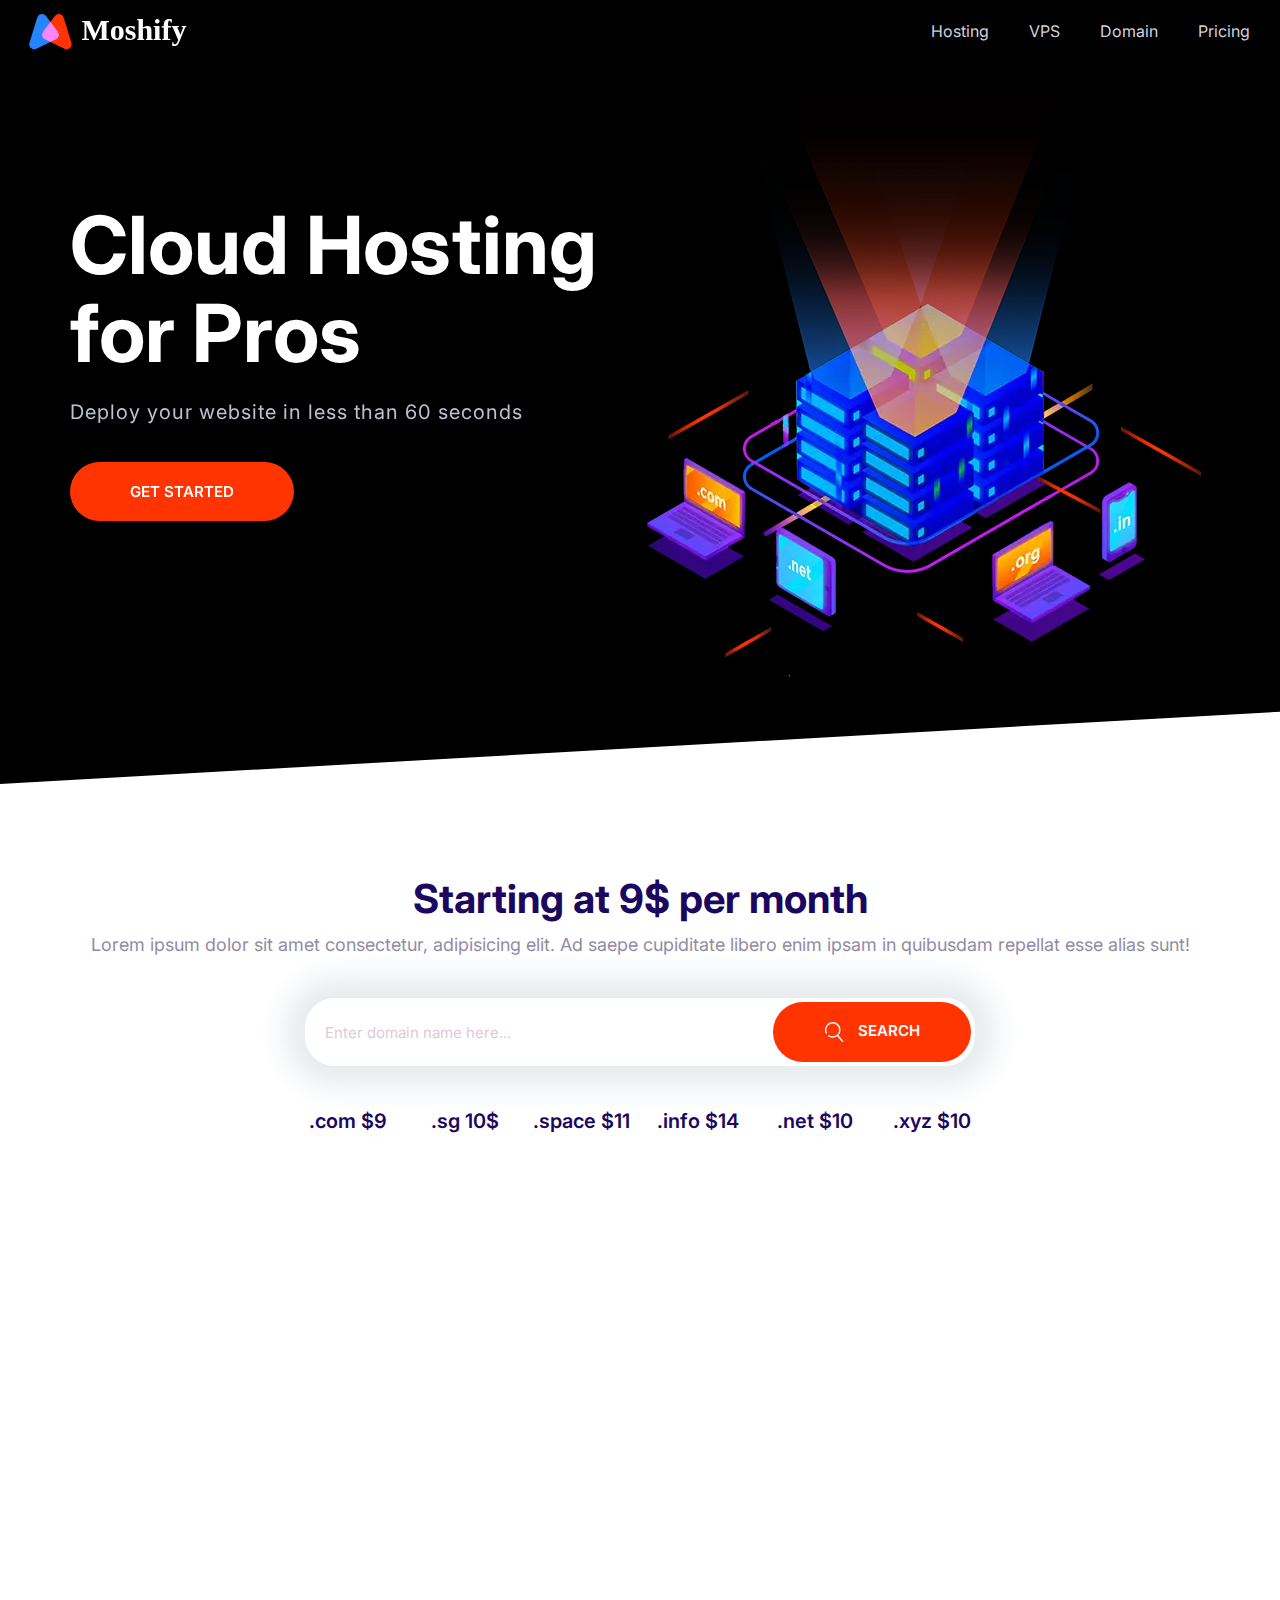
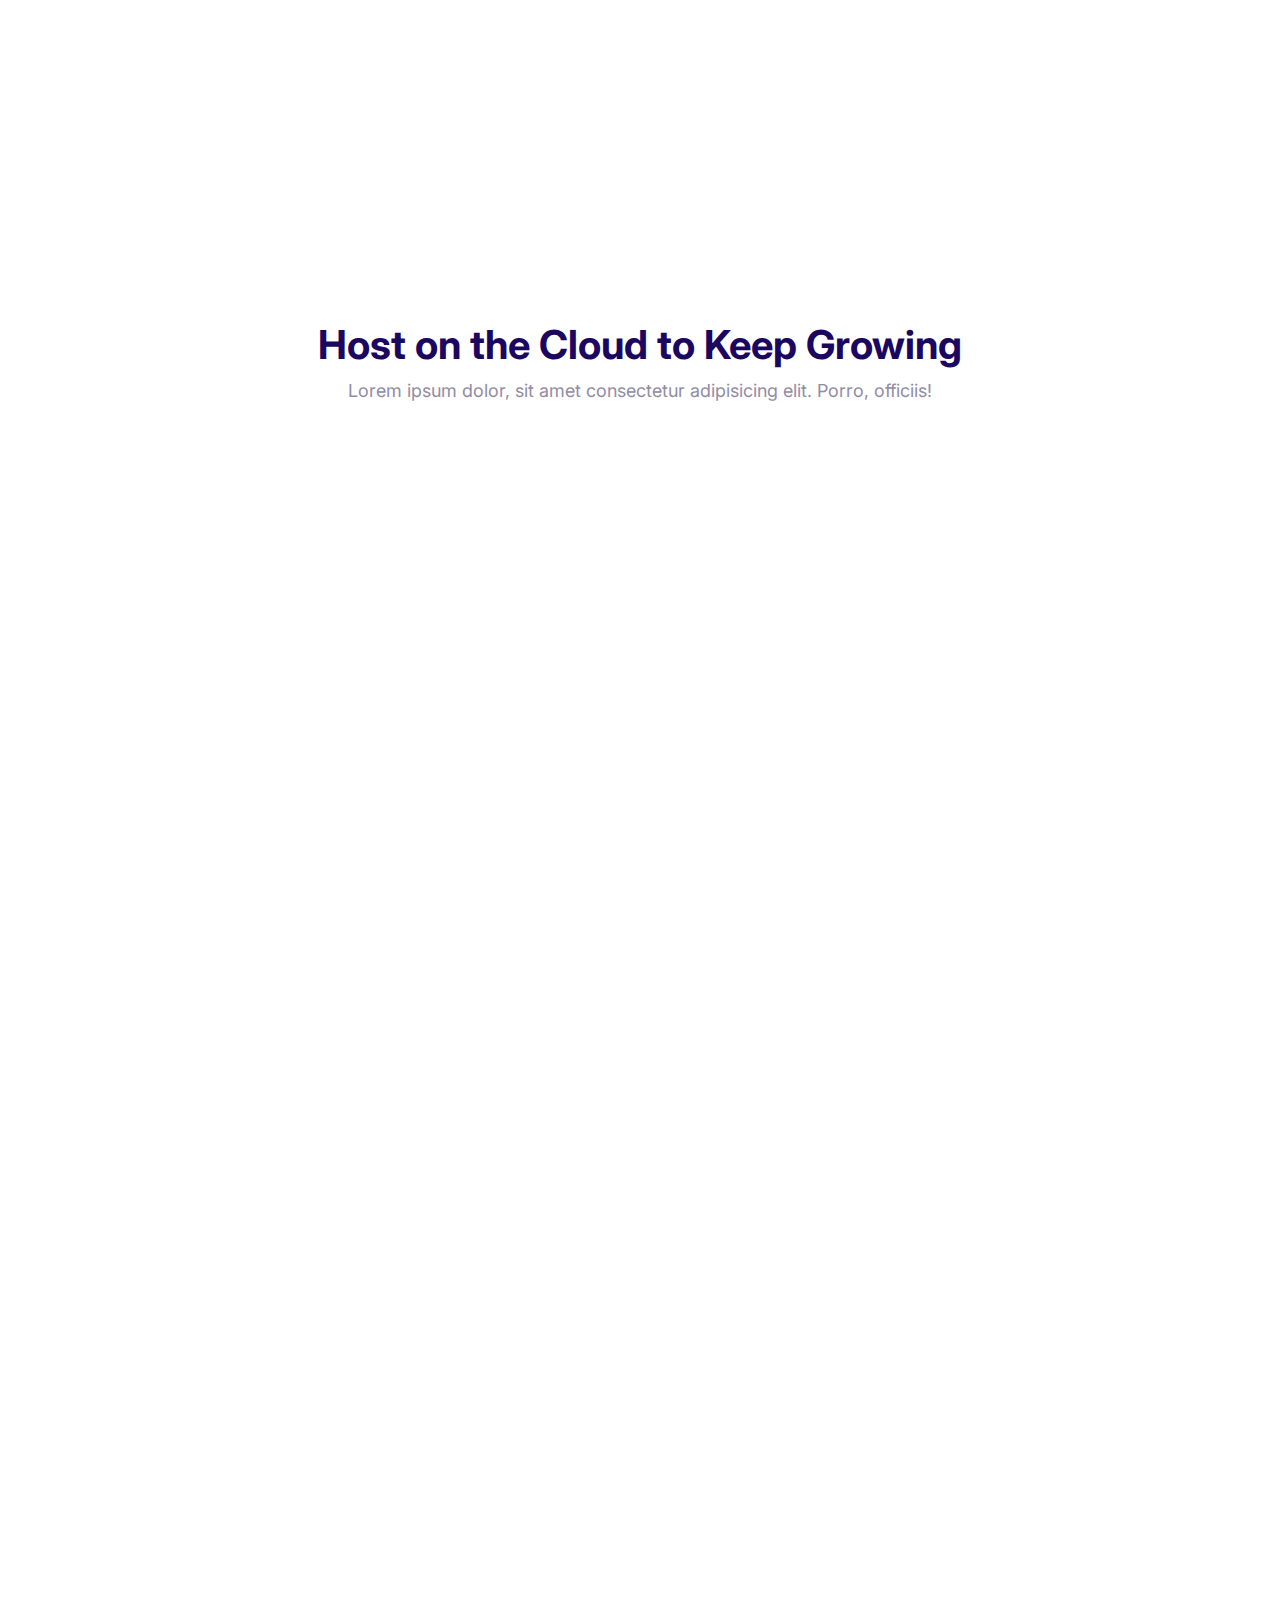
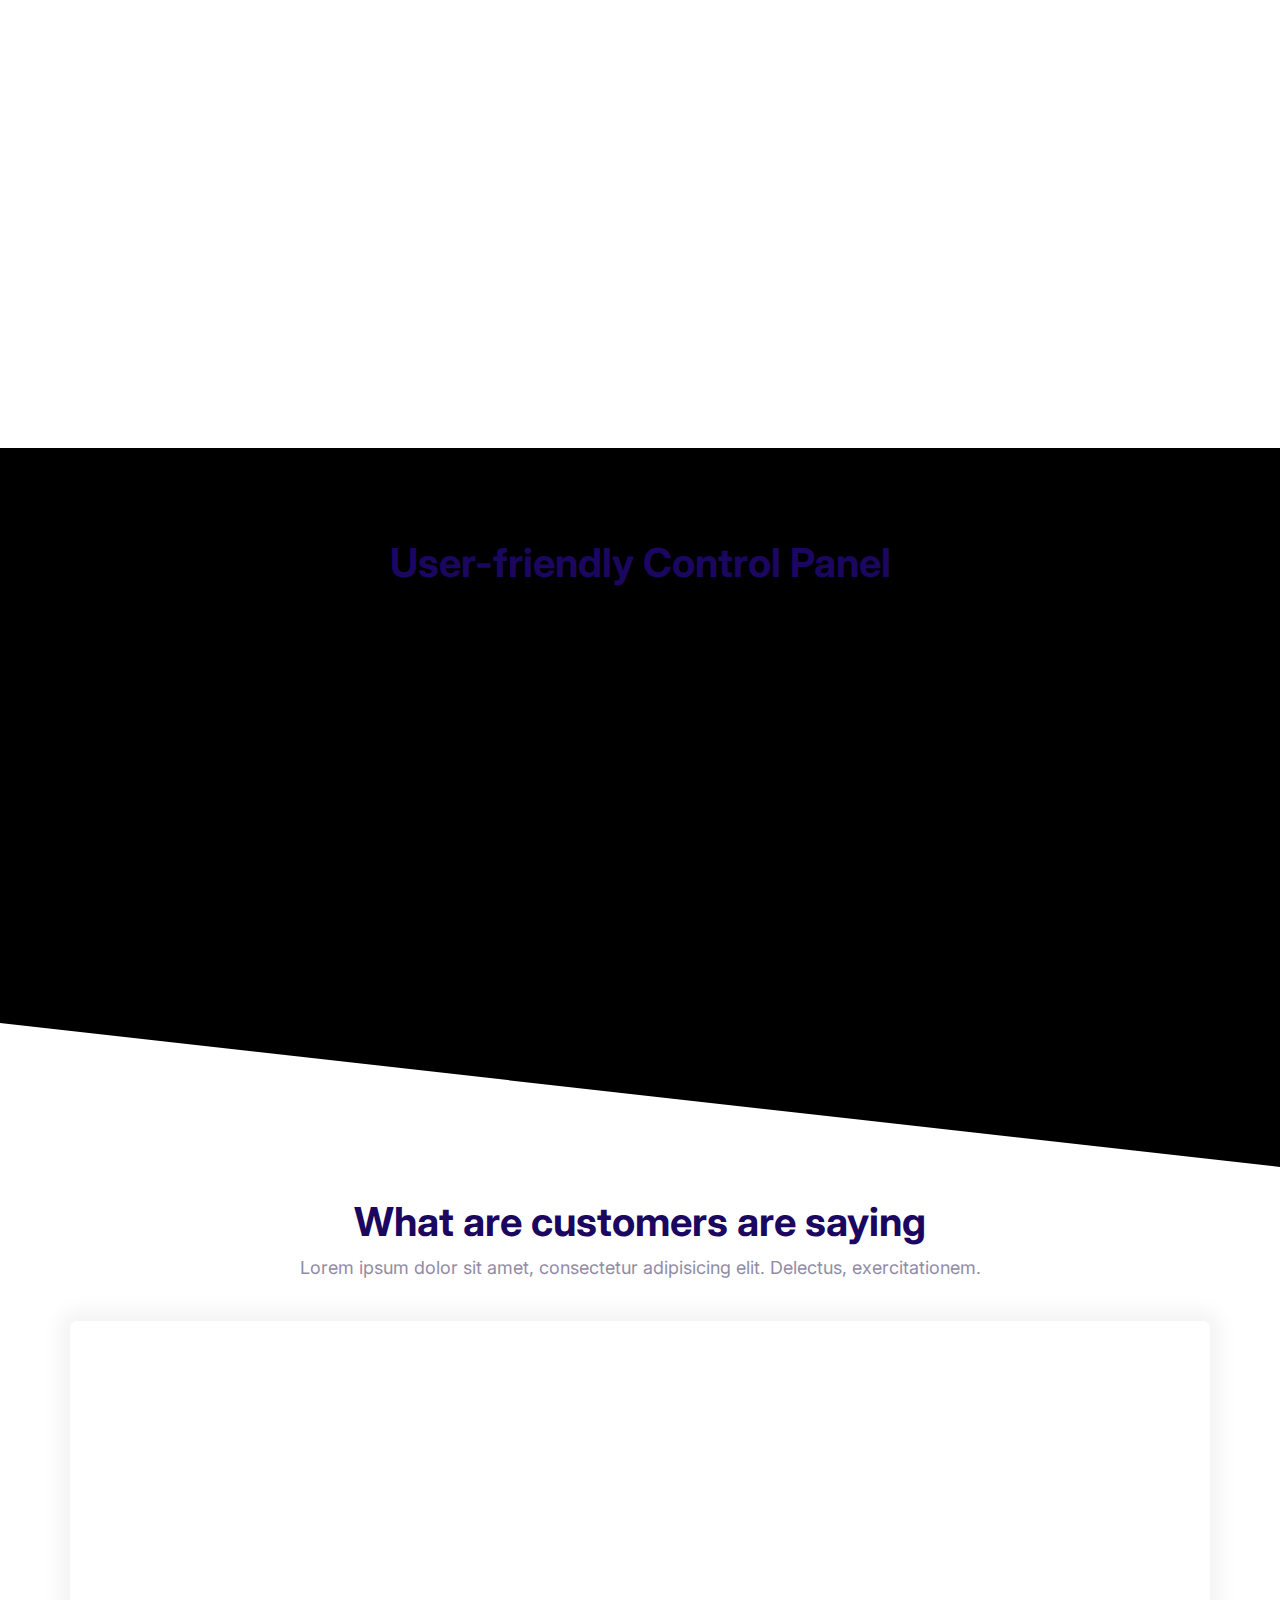
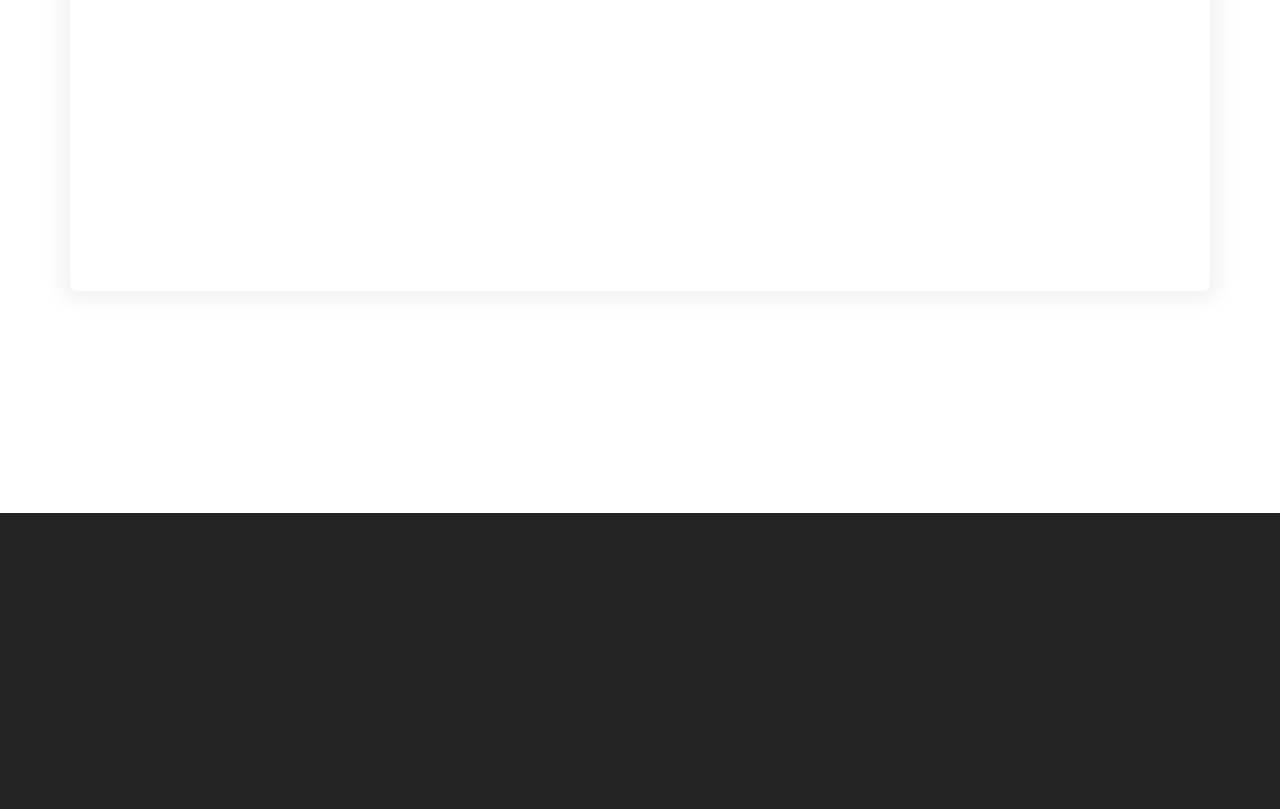
<file: index.html>
<!DOCTYPE html>
<html lang="en">
  <head>
    <meta charset="UTF-8" />
    <meta name="viewport" content="width=device-width, initial-scale=1.0" />
    <meta name="description" content="Deploy your website in less than 60 seconds.">
    <meta property="og:title" content="Moshify...">
    <meta property="og:description" content="website">
    <meta property="og:image" content="http://...">
    <meta property="og:url" content="https://moshified.com">
    <title>Moshify - Go Online For Just $9</title>
    <link rel="preconnect" href="https://fonts.gstatic.com" />
    <link
      href="https://fonts.googleapis.com/css2?family=Inter:wght@400;600;700&display=swap"
      rel="stylesheet"
    />
    <link rel="stylesheet" href="css/normalize.css" />
    <link rel="stylesheet" href="css/styles.css" />
    <link rel="stylesheet" href="https://unpkg.com/aos@next/dist/aos.css" /> 

  </head>
  <body>
    <header>
      <nav class="nav collapsible">
        <a class="nav__brand" href="/"><img src="images/logo.svg" alt="" /></a>
        <svg class="icon icon--white nav__toggler">
          <use xlink:href="images/sprite.svg#menu"></use>
        </svg>
        <ul class="list nav__list collapsible__content">
          <li class="nav__item"><a href="#">Hosting</a></li>
          <li class="nav__item"><a href="#">VPS</a></li>
          <li class="nav__item"><a href="#">Domain</a></li>
          <li class="nav__item"><a href="#">Pricing</a></li>
        </ul>
      </nav>
      <section class="block block--dark block--skewed-left hero">
        <div class="container grid grid--1x2">
          <header class="block__header hero__content" data-aos="fade-right">
            <h1 class="block__heading">Cloud Hosting for Pros</h1>
            <p class="hero__tagline">
              Deploy your website in less than 60 seconds
            </p>
            <a href="" class="btn btn--accent btn--stretch">Get started</a>
          </header>
          <picture data-aos="zoom-in">
            <source
              type="image/webp"
              srcset="images/banner.webp 1x, images/banner@2x.webp 2x"
            />
            <source
              type="image/webp"
              srcset="images/banner.png 1x, images/banner@2x.png 2x"
            />
            <img class="hero__image" src="images/banner.png" alt="decoration" />
          </picture>
        </div>
      </section>
    </header>
    <section class="block container block-domain">
      <header class="block__header">
        <h2>Starting at 9$ per month</h2>
        <p>
          Lorem ipsum dolor sit amet consectetur, adipisicing elit. Ad saepe
          cupiditate libero enim ipsam in quibusdam repellat esse alias sunt!
        </p>
      </header>
      <div class="input-group">
        <input
          type="text"
          class="input"
          placeholder="Enter domain name here..."
        />
        <button class="btn btn--accent">
          <svg class="icon icon--white">
            <use xlink:href="images/sprite.svg#search"></use>
          </svg>
          Search
        </button>
      </div>
      <ul class="list block-domain__prices">
        <li>.com $9</li>
        <li>.sg 10$</li>
        <li>.space $11</li>
        <li>.info $14</li>
        <li>.net $10</li>
        <li>.xyz $10</li>
      </ul>
    </section>
    <section class="block container block-plans" data-aos="fade-up">
      <div class="grid grid--1x3">
        <div class="plan">
          <div class="card card--secondary">
            <header class="card__header">
              <h3 class="plan__name">Entry</h3>
              <span class="plan__price">$14</span>
              <span class="plan__billing-cycle">/month</span>
              <span class="badge badge--secondary badge--small">10% OFF</span>
              <span class="plan__description">East start on the cloud</span>
            </header>
            <div class="card__body">
              <ul class="list list--tick">
                <li class="list__item">Unlimited Websites</li>
                <li class="list__item">Unlimited Bandwidth</li>
                <li class="list__item">100 GB SSD Sotrage</li>
                <li class="list__item">3 GB RAM</li>
              </ul>
              <button class="btn btn--outline btn--block">Buy Now</button>
            </div>
          </div>
        </div>
        <div class="plan plan--popular">
          <div class="card card--primary">
            <header class="card__header">
              <h3 class="plan__name">Entry</h3>
              <span class="plan__price">$14</span>
              <span class="plan__billing-cycle">/month</span>
              <span class="badge badge--primary badge--small">10% OFF</span>
              <span class="plan__description">East start on the cloud</span>
            </header>
            <div class="card__body">
              <ul class="list list--tick">
                <li class="list__item">Unlimited Websites</li>
                <li class="list__item">Unlimited Bandwidth</li>
                <li class="list__item">100 GB SSD Sotrage</li>
                <li class="list__item">3 GB RAM</li>
              </ul>
              <button class="btn btn--outline btn--block">Buy Now</button>
            </div>
          </div>
        </div>
        <div class="plan">
          <div class="card card--secondary">
            <header class="card__header">
              <h3 class="plan__name">Entry</h3>
              <span class="plan__price">$14</span>
              <span class="plan__billing-cycle">/month</span>
              <span class="badge badge--secondary badge--small">10% OFF</span>
              <span class="plan__description">East start on the cloud</span>
            </header>
            <div class="card__body">
              <ul class="list list--tick">
                <li class="list__item">Unlimited Websites</li>
                <li class="list__item">Unlimited Bandwidth</li>
                <li class="list__item">100 GB SSD Sotrage</li>
                <li class="list__item">3 GB RAM</li>
              </ul>
              <button class="btn btn--outline btn--block">Buy Now</button>
            </div>
          </div>
        </div>
      </div>
    </section>
    <header class="block__header">
      <h2>Host on the Cloud to Keep Growing</h2>
      <p>
        Lorem ipsum dolor, sit amet consectetur adipisicing elit. Porro,
        officiis!
      </p>
    </header>
    <section class="block container">
      <article class="grid grid--1x2 feature" data-aos="fade-right">
        <div class="feature__content">
          <span class="icon-container">
            <svg class="icon icon--primary">
              <use xlink:href="images/sprite.svg#easy"></use>
            </svg>
          </span>
          <h3 class="feature__heading">Super easy to use</h3>
          <p>
            Lorem ipsum, dolor sit amet consectetur adipisicing elit. Natus
            dicta reprehenderit iusto id fugit? Maxime odit saepe qui. Sapiente,
            ipsa.
          </p>
          <a href="" class="link-arrow">Learn more</a>
        </div>
        <picture data-aos="zoom-in-left">
          <source
            type="image/webp"
            srcset="images/easy.webp 1x, images/easy@2x.webp 2x"
          />
          <source
            type="image/webp"
            srcset="images/easy.webp 1x, images/easy@2x.webp 2x"
          />
          <img class="feature__image" src="images/easy@2x.png" alt="" />
        </picture>
      </article>
      <article class="grid grid--1x2 feature" data-aos="zoom-in-left">
        <div class="feature__content">
          <span class="icon-container">
            <svg class="icon icon--primary">
              <use xlink:href="images/sprite.svg#clock"></use>
            </svg>
          </span>
          <h3 class="feature__heading">Simply Fast Websites</h3>
          <p>
            Lorem ipsum, dolor sit amet consectetur adipisicing elit. Natus
            dicta reprehenderit iusto id fugit? Maxime odit saepe qui. Sapiente,
            ipsa.
          </p>
          <a href="" class="link-arrow">Learn more</a>
        </div>
        <picture data-aos="fade-right">
          <source
            type="image/webp"
            wordpresssrcset="images/fast.webp 1x, images/fast@2x.webp 2x"
          />
          <source
            type="image/webp"
            srcset="images/fast.webp 1x, images/fast@2x.webp 2x"
          />
          <img class="feature__image" src="images/fast@2x.png" alt="" />
        </picture>
      </article>
      <article class="grid grid--1x2 feature" data-aos="fade-right">
        <div class="feature__content">
          <span class="icon-container">
            <svg class="icon icon--primary">
              <use xlink:href="images/sprite.svg#wordpress"></use>
            </svg>
          </span>
          <h3 class="feature__heading">Wordpress Made Easy</h3>
          <p>
            Lorem ipsum, dolor sit amet consectetur adipisicing elit. Natus
            dicta reprehenderit iusto id fugit? Maxime odit saepe qui. Sapiente,
            ipsa.
          </p>
          <a href="" class="link-arrow">Learn more</a>
        </div>
        <picture data-aos="zoom-in">
          <source
            type="image/webp"
            srcset="images/wordpress.webp 1x, images/wordpress@2x.webp 2x"
          />
          <source
            type="image/webp"
            srcset="images/wordpress.webp 1x, images/wordpress@2x.webp 2x"
          />
          <img class="feature__image" src="images/easy@2x.png" alt="" />
        </picture>
      </article>
    </section>
    <section class="block block--dark block--skewed-right block-showcase" >
      <header class="block__header">
        <h2>User-friendly Control Panel</h2>
      </header>
      <div class="container grid grid--1x2" data-aos="zoom-out">
        <picture class="block-showcase__image">
          <source
            type="image/webp"
            srcset="images/ipad.webp 1x, images/ipad@2x.webp 2x"
          />
          <source
            type="image/png"
            srcset="images/ipad.png 1x, images/ipad@2x.png 2x"
          />
          <img src="images/ipad.png" alt="" />
        </picture>
        <ul class="list">
          <li>
            <div class="media">
              <div class="media__image">
                <svg class="icon icon--primary">
                  <use xlink:href="images/sprite.svg#snap"></use>
                </svg>
              </div>
              <div class="media__body">
                <h3 class="media__title">Easy Start & Managed Updates</h3>
                <p>
                  Lorem ipsum dolor sit amet consectetur adipisicing elit.
                  Veniam quisquam, ex nostrum vero voluptates dicta excepturi
                  vel perspiciatis consequuntur ab.
                </p>
              </div>
            </div>
          </li>
          <li>
            <div class="media">
              <div class="media__image">
                <svg class="icon icon--primary">
                  <use xlink:href="images/sprite.svg#growth"></use>
                </svg>
              </div>
              <div class="media__body">
                <h3 class="media__title">Staging, GIT & WP-CLI</h3>
                <p>
                  Lorem ipsum dolor sit amet consectetur adipisicing elit.
                  Veniam quisquam, ex nostrum vero voluptates dicta excepturi
                  vel perspiciatis consequuntur ab.
                </p>
              </div>
            </div>
          </li>
          <li>
            <div class="media">
              <div class="media__image">
                <svg class="icon icon--primary">
                  <use xlink:href="images/sprite.svg#wordpress"></use>
                </svg>
              </div>
              <div class="media__body">
                <h3 class="media__title">Dynamic Caching & More</h3>
                <p>
                  Lorem ipsum dolor sit amet consectetur adipisicing elit.
                  Veniam quisquam, ex nostrum vero voluptates dicta excepturi
                  vel perspiciatis consequuntur ab.
                </p>
              </div>
            </div>
          </li>
        </ul>
      </div>
    </section>
    <header class="block__header">
      <h2>What are customers are saying</h2>
      <p>
        Lorem ipsum dolor sit amet, consectetur adipisicing elit. Delectus,
        exercitationem.
      </p>
    </header>
    <div class="container" >
      <div class="card testimonial" >
        <div class="grid grid--1x2" data-aos="zoom-out">
          <div class="testimonial__image">
            <img src="/images/testimonial.jpg" alt="Happy customer" />
            <span class="icon-container icon-container--accent">
              <svg class="icon icon--white icon--small">
                <use xlink:href="images/sprite.svg#quotes"></use>
              </svg>
            </span>
          </div>
          <blockquote class="quote">
            <p class="quote__text">
              Lorem ipsum dolor sit amet consectetur adipisicing elit. Ducimus
              rerum ut eos non dolor nam nisi soluta aperiam. Praesentium,
              dolor.
            </p>
            <footer>
              <div class="media">
                <div class="media__image">
                  <svg class="icon icon--primary quote__line">
                    <use xlink:href="images/sprite.svg#line"></use>
                  </svg>
                </div>
                <div class="media__body">
                  <h3 class="media__title quote__author">John Smith</h3>
                  <p class="quote__organization">ABC Company</p>
                </div>
              </div>
            </footer>
          </blockquote>
        </div>
      </div>
    </div>
    <div class="callout callout--primary" data-aos="fade">
      <div class="grid grid--1x2">
        <div class="callout__content">
          <h2 class="callout__heading">Ready to get started</h2>
          <p>
            Lorem ipsum dolor sit amet consectetur adipisicing elit. Corrupti a
            sequi tenetur quaerat dolore, ratione dolorem possimus animi enim
            non est totam, eius suscipit praesentium aliquid qui neque. Fugit,
            quas.
          </p>
        </div>
        <a href="#" class="btn btn--secondary btn--stretch">Get started</a>
      </div>
    </div>
    <footer class="block block--dark footer" >
      <div class="container grid footer__sections" data-aos="fade">
        <section class="collapsible collapsible--expanded  footer__section">
          <div class="collapsible__header">
            <h2 class="collapsible__heading  footer__heading">Products</h2>
              <svg class="icon icon--white collapsible__chevron" >
                <use xlink:href="images/sprite.svg#chevron"></use>
              </svg>
            </span>
          </div>
          <div class="collapsible__content">
            <ul class="list">
              <li><a href="#">Website Hosting</a></li>
              <li><a href="#">Free Automated Wordpress</a></li>
              <li><a href="#">Migrations</a></li>
            </ul>
          </div>
        </section>        
        <section class="collapsible footer__section">
          <div class="collapsible__header">
            <h2 class="collapsible__heading footer__heading">Company</h2>
              <svg class="icon icon--white collapsible__chevron" >
                <use xlink:href="images/sprite.svg#chevron"></use>
              </svg>
            </span>
          </div>
          <div class="collapsible__content">
            <ul class="list">
              <li><a href="#">About</a></li>
              <li><a href="#">Affiliates</a></li>
              <li><a href="#">Blog</a></li>
          </div>
        </section>        
        <section class="collapsible footer__section">
          <div class="collapsible__header">
            <h2 class="collapsible__heading footer__heading">Support</h2>
              <svg class="icon icon--white collapsible__chevron" >
                <use xlink:href="images/sprite.svg#chevron"></use>
              </svg>
            </span>
          </div>
          <div class="collapsible__content">
            <ul class="list">
              <li><a href="#">Contact</a></li>
              <li><a href="#">Knowledge Base</a></li>
              <li><a href="#">FAQ</a></li>
          </div>
        </section>   
        <section class="collapsible footer__section">
          <div class="collapsible__header">
            <h2 class="collapsible__heading footer__heading">Domains</h2>
              <svg class="icon icon--white collapsible__chevron" >
                <use xlink:href="images/sprite.svg#chevron"></use>
              </svg>
            </span>
          </div>
          <div class="collapsible__content">
            <ul class="list">
              <li><a href="#">Domain Checker</a></li>
              <li><a href="#">Domain Transfer</a></li>
              <li><a href="#">Free Domain</a></li>
          </div>
        </section>  
        <div class="footer__brand">
          <img src="images/logo.svg" alt="">
          <p class="footer__copyright">Copyright 2020 Mosh Hamedani</p>
        </div>     
      </div>
    </footer>
    <script src="js/main.js"></script>
    <script src="https://unpkg.com/aos@next/dist/aos.js"></script>
  <script>
    AOS.init();
  </script>
  </body>
</html>
</file>
<file: css/styles.css>
:root {
  --color-primary: #2584ff;
  --color-secondary: #00d9ff;
  --color-accent: #ff3400;
  --color-headings: #1b0760;
  --color-body: #918ca4;
  --color-body-darker: #5c5577;
  --color-border: #ccc;
  --border-radius: 30px;
}

*,
*::after,
*::before {
  box-sizing: border-box;
}

/* Typography */

html {
  /* 62.5% of 16px = 10px */
  font-size: 62.5%;
}

body {
  font-family: Inter, Arial, Helvetica, sans-serif;
  font-size: 2.4rem;
  line-height: 1.5;
  color: var(--color-body);
}

h1,
h2,
h3 {
  color: var(--color-headings);
  margin-bottom: 1rem;
  line-height: 1.1;
}

h1 {
  font-size: 7rem;
}

h2 {
  font-size: 4rem;
}

h3 {
  font-size: 3rem;
}

p {
  margin-top: 0;
}

@media screen and (min-width: 1024px) {
  body {
    font-size: 1.8rem;
  }

  h1 {
    font-size: 8rem;
  }

  h2 {
    font-size: 4rem;
  }

  h3 {
    font-size: 2.4rem;
  }
}

/* Links */
a {
  text-decoration: none;
}

.link-arrow {
  color: var(--color-accent);
  text-transform: uppercase;
  font-size: 2rem;
  font-weight: bold;
}

.link-arrow::after {
  content: "-->";
  margin-left: 5px;
  transition: margin 0.15s;
}

.link-arrow:hover::after {
  margin-left: 10px;
}

@media screen and (min-width: 1024px) {
  .link-arrow {
    font-size: 1.5rem;
  }
}
/* Badges */

.badge {
  border-radius: 20px;
  font-size: 2rem;
  font-weight: 600;
  padding: 0.5rem 2rem;
  white-space: nowrap;
}

.badge--primary {
  background: var(--color-primary);
  color: #fff;
}

.badge--secondary {
  background: var(--color-secondary);
  color: #fff;
}

.badge--small {
  font-size: 1.6rem;
}

@media screen and (min-width: 1024px) {
  .badge {
    font-size: 1.5rem;
  }

  .badge--small {
    font-size: 1.2rem;
  }
}
/* Lists */
.list {
  list-style: none;
  padding-left: 0;
}

.list--inline .list__item {
  display: inline-block;
  margin-right: 2rem;
}

.list--tick {
  list-style-image: url(../images/tick.svg);
  padding-left: 3rem;
}

.list--tick .list__item {
  padding-left: 0.5rem;
  margin-bottom: 1rem;
}

@media screen and (min-width: 1024px) {
  .list--tick .list__item {
    padding-left: 0;
  }
}
/* Icons */
.icon {
  width: 40px;
  height: 40px;
}

.icon--small {
  width: 29px;
  height: 29px;
}

.icon--primary {
  fill: var(--color-primary);
}

.icon--white {
  fill: white;
}

.icon-container {
  background: #f3f9fa;
  width: 60px;
  height: 60px;
  border-radius: 100%;
  display: inline-flex;
  justify-content: center;
  align-items: center;
}

.icon-container--accent {
  background: var(--color-accent);
}

/* Buttons */
.btn {
  border-radius: 40px;
  border: 0;
  cursor: pointer;
  font-size: 1.8rem;
  font-weight: 600;
  margin: 1rem 0;
  padding: 2rem 4vw;
  text-align: center;
  text-transform: uppercase;
  white-space: nowrap;
}

.btn .icon {
  width: 2rem;
  height: 2rem;
  margin-right: 1rem;
  vertical-align: middle;
}

.btn--primary {
  background: var(--color-primary);
  color: #fff;
}

.btn--primary:hover {
  background: #3a8ffd;
}

.btn--secondary {
  background: var(--color-secondary);
  color: #fff;
}

.btn--secondary:hover {
  background: #05cdf0;
}

.btn--accent {
  background: var(--color-accent);
  color: #fff;
}

.btn--accent:hover {
  background: #ec3000;
}

.btn--outline {
  background: #fff;
  color: var(--color-headings);
  border: 2px solid var(--color-headings);
}

.btn--outline:hover {
  background: var(--color-headings);
  color: #fff;
}

.btn--block {
  width: 100%;
  display: inline-block;
}

.btn--stretch {
  padding-left: 6rem;
  padding-right: 6rem;
}

@media screen and (min-width: 1024px) {
  .btn {
    font-size: 1.5rem;
  }
}

/* Inputs */

.input {
  padding: 1.5rem 3.5rem;
  border: 1px solid var(--color-border);
  border-radius: var(--border-radius);
  outline: 0;
  color: var(--color-headings);
  font-size: 2rem;
}

::placeholder {
  color: #dbcbd7;
}

.input-group {
  border: 1px solid var(--color-border);
  border-radius: var(--border-radius);
  display: flex;
}

.input-group .input {
  border: 0;
  flex-grow: 1;
  padding: 1.5rem 2rem;
  width: 0;
}

.input-group .btn {
  margin: 4px;
}

@media screen and (min-width: 1024px) {
  .input {
    font-size: 1.5rem;
  }
}

/* Cards */

.card {
  border-radius: 7px;
  box-shadow: 0 0 20px 10px #f3f3f3;
  overflow: hidden;
}

.card__header,
.card__body {
  padding: 2rem 3rem;
}

.card--primary .card__header {
  background: var(--color-primary);
  color: white;
}

.card--secondary .card__header {
  background: var(--color-secondary);
  color: white;
}

.card--primary .badge--primary {
  background: #126de4;
}

.card--secondary .badge--secondary {
  background: #02cdf1;
}

/* Plans */
.plan {
  transition: transform 0.2s ease-out;
}

.plan__name {
  color: #fff;
  margin: 0;
  font-weight: 500;
  font-size: 2.4rem;
}

.plan__price {
  font-size: 6rem;
}

.plan__billing-cycle {
  font-size: 2.4rem;
  font-weight: 300;
  opacity: 0.8;
  margin-right: 1rem;
}

.plan__description {
  font-size: 2rem;
  font-weight: 300;
  letter-spacing: 1px;
  display: block;
}

.plan .list__item {
  margin-bottom: 2rem;
}

.plan--popular {
  transform: scale(1.1);
}

.plan--popular .card__header {
  position: relative;
}

.plan--popular .card__header::before {
  content: url(../images/popular.svg);
  width: 40px;
  display: inline-block;
  position: absolute;
  top: -6px;
  right: 5%;
}

.plan:hover {
  transform: scale(1.05);
}

.plan--popular:hover {
  transform: scale(1.15);
}

@media screen and (min-width: 1024px) {
  .plan__name {
    font-size: 1.4rem;
  }

  .plan__price {
    font-size: 5rem;
  }

  .plan__billing-cycle {
    font-size: 1.6rem;
  }

  .plan__description {
    font-size: 1.7rem;
  }
}

/* Media */
.media {
  display: flex;
}

.media__title {
  margin-top: 0;
}

.media__body {
  margin: 0 2rem;
}

.media__image {
  margin-top: 1rem;
}

/* Quote  */

.quote {
  font-size: 3rem;
  font-style: italic;
  color: var(--color-body-darker);
  line-height: 1.3;
}

.quote__text::before {
  content: open-quote;
}

.quote__text::after {
  content: close-quote;
}

.quote__author {
  font-size: 3rem;
  font-weight: 500;
  font-style: normal;
  margin-bottom: 0;
}

.quote__organization {
  color: var(--color-headings);
  opacity: 0.4;
  font-size: 2rem;
  font-style: normal;
}

.quote__line {
  position: relative;
  bottom: 10px;
}

@media screen and (min-width: 1024px) {
  .quote {
    font-size: 2rem;
  }

  .quote__author {
    font-size: 2.4rem;
  }

  .quote__organization {
    font-size: 1.6rem;
  }
}

/* Grids */
.grid {
  display: grid;
}

@media screen and (min-width: 768px) {
  .grid--1x2 {
    grid-template-columns: repeat(2, 1fr);
  }
}

@media screen and (min-width: 1024px) {
  .grid--1x3 {
    grid-template-columns: repeat(3, 1fr);
  }
}

/* Testimonials */

.testimonial {
  padding: 3rem;
}

.testimonial__image {
  position: relative;
}

.testimonial__image > img {
  width: 100%;
}

.testimonial__image > .icon-container {
  position: absolute;
  top: 3rem;
  right: -30px;
}

@media screen and (min-width: 768px) {
  .testimonial .quote,
  .testimonial .quote__author {
    font-size: 2.4rem;
  }

  .testimonial .quote {
    margin-left: 6rem;
  }
}

/* Callouts */
.callout {
  padding: 4rem;
  border-radius: 5px;
  max-width: 1000px;
  margin: auto;
  position: relative;
  top: 8rem;
}

.callout--primary {
  background: var(--color-primary);
  color: white;
}

.callout__heading {
  color: white;
  margin-top: 0;
  font-size: 3rem;
}

.callout .btn {
  justify-self: center;
  align-self: center;
}

.callout__content {
  text-align: center;
}

@media screen and (min-width: 768px) {
  .callout .grid--1x2 {
    grid-template-columns: 1fr auto;
  }

  .callout__content {
    text-align: left;
  }
  .callout .btn {
    justify-self: start;
    margin: 0 2rem;
  }
}

/* Collapsibles */

.collapsible__header {
  display: flex;
  justify-content: space-between;
}

.collapsible__heading {
  margin-top: 0;
  font-size: 3rem;
}

.collapsible__chevron {
  transform: rotate(-90deg);
  transition: transform 0.3s;
}

.collapsible__content {
  max-height: 0;
  transition: all 0.3s;
  opacity: 0;
}

.collapsible--expanded .collapsible__chevron {
  transform: rotate(0deg);
}

.collapsible--expanded .collapsible__content {
  max-height: 100vh;
  opacity: 1;
}

/* Blocks */
.block {
  --padding-vertical: 6rem;
  padding: var(--padding-vertical) 2rem;
}

.block__header {
  text-align: center;
  margin-bottom: 4rem;
}

.block__heading {
  margin-top: 0;
}

.block--dark {
  background: #000;
  color: #7b858b;
}

.block--dark .block__heading {
  color: #fff;
}

.block--skewed-right {
  padding-bottom: calc(var(--padding-vertical) + 4rem);
  clip-path: polygon(0% 0%, 100% 0%, 100% 100%, 0% 80%);
}

.block--skewed-left {
  padding-bottom: calc(var(--padding-vertical) + 4rem);
  clip-path: polygon(0% 0%, 100% 0%, 100% 80%, 0% 100%);
}

.container {
  max-width: 1140px;
  margin: 0 auto;
}

/* Nav  */

.nav {
  background-color: black;
  display: flex;
  justify-content: space-between;
  flex-wrap: wrap;
  padding: 0 1rem;
  align-items: center;
}

.nav__list {
  width: 100%;
  margin: 0;
}

.nav__item {
  padding: 0.5rem 2rem;
  border-bottom: 1px solid #222;
}

.nav__item > a {
  color: #d2d0db;
  transition: color 0.3s;
}

.nav__item > a:hover {
  color: white;
}

.nav__toggler {
  opacity: 0.5;
  transition: box-shadow 0.15s;
  cursor: pointer;
}

.nav.collapsible--expanded .nav__toggler {
  opacity: 1;
  box-shadow: 0 0 0 3px #666;
  border-radius: 5px;
}

.nav__brand {
  transform: translateY(5px);
}

@media screen and (min-width: 768px) {
  .nav__toggler {
    display: none;
  }

  .nav__list {
    width: auto;
    display: flex;
    font-size: 1.6rem;
    max-height: 100%;
    opacity: 1;
  }

  .nav__item {
    border: 0;
  }
}

/* Hero  */

.hero {
  clip-path: polygon(0% 0%, 100% 0%, 100% 90%, 0% 100%);
}

.hero__tagline {
  font-size: 2rem;
  color: #b9c3cf;
  letter-spacing: 1px;
  margin: 2rem 0 5rem;
}

.hero__image {
  width: 100%;
}

@media screen and (min-width: 768px) {
  .hero {
    padding-top: 0;
  }
  .hero__content {
    text-align: left;
    align-self: center;
  }
}

/* Domain block  */

.block-domain .input-group {
  box-shadow: 0 0 30px 20px #e6ebee;
  border: 0;
  margin: 4rem auto;
  max-width: 670px;
}

.block-domain__prices {
  color: var(--color-headings);
  display: grid;
  grid-template-columns: repeat(2, 1fr);
  grid-template-rows: repeat(2, 6rem);
  font-size: 2rem;
  font-weight: 600;
  justify-items: center;
  max-width: 700px;
  margin: 0 auto;
}

@media screen and (min-width: 768px) {
  .block-domain__prices {
    grid-template-columns: repeat(auto-fit, minmax(100px, 1fr));
  }
}

/* Plans  */

.block-plans .grid {
  gap: 8rem 4rem;
}

.block-plans .card {
  max-width: 500px;
  margin: 0 auto;
}

/* Features  */

.feature:first-of-type {
  margin-top: 6rem;
}

.feature {
  gap: 4rem 2rem;
  margin: 12rem 0;
}

.feature__heading {
  margin: 1rem 0;
}

.feature__image {
  width: 100%;
}

@media screen and (min-width: 768px) {
  .feature:nth-of-type(even) .feature__content {
    order: 2;
  }
}

/* Showcase Block */
.block-showcase__image > img {
  width: 100%;
}

@media screen and (min-width: 768px) {
  .block-showcase .grid {
    grid-template-columns: 50% 50%;
  }

  .block-showcase__image {
    justify-self: end;
  }

  .block-showcase__image > img {
    width: auto;
    max-width: 700px;
  }
}

/* Footer  */

.footer {
  background: #232323;
}

.footer .container {
  position: relative;
  top: 6rem;
}

.footer a {
  color: #777;
  transition: color 0.3s;
}

.footer a:hover {
  color: white;
}

.footer__section .list {
  margin: 0;
}

.footer__brand img {
  /* TODO: consider refactoring this and applying it to all images  */
  width: 100%;
  max-width: 230px;
}

.footer__heading {
  color: white;
  text-transform: uppercase;
  font-weight: 600;
}

.footer__section {
  padding: 2rem;
  border-bottom: 1px solid #393939;
}

.footer__brand {
  margin-top: 5rem;
  text-align: center;
}

.footer__copyright {
  font-size: 2.1rem;
  color: white;
  opacity: 0.3;
}

@media screen and (min-width: 768px) {
  .footer__sections {
    grid-template-columns: repeat(auto-fit, minmax(10rem, 1fr));
  }

  .footer .collapsible__chevron {
    display: none;
  }

  .footer .collapsible__content {
    opacity: 1;
    max-height: 100%;
  }

  .footer__brand {
    order: -1;
    margin-top: 1rem;
  }

  .footer__copyright {
    font-size: 1.5rem;
  }

  .footer__section {
    border: 0;
  }

  .footer__heading {
    font-size: 1.6rem;
  }
}
</file>
